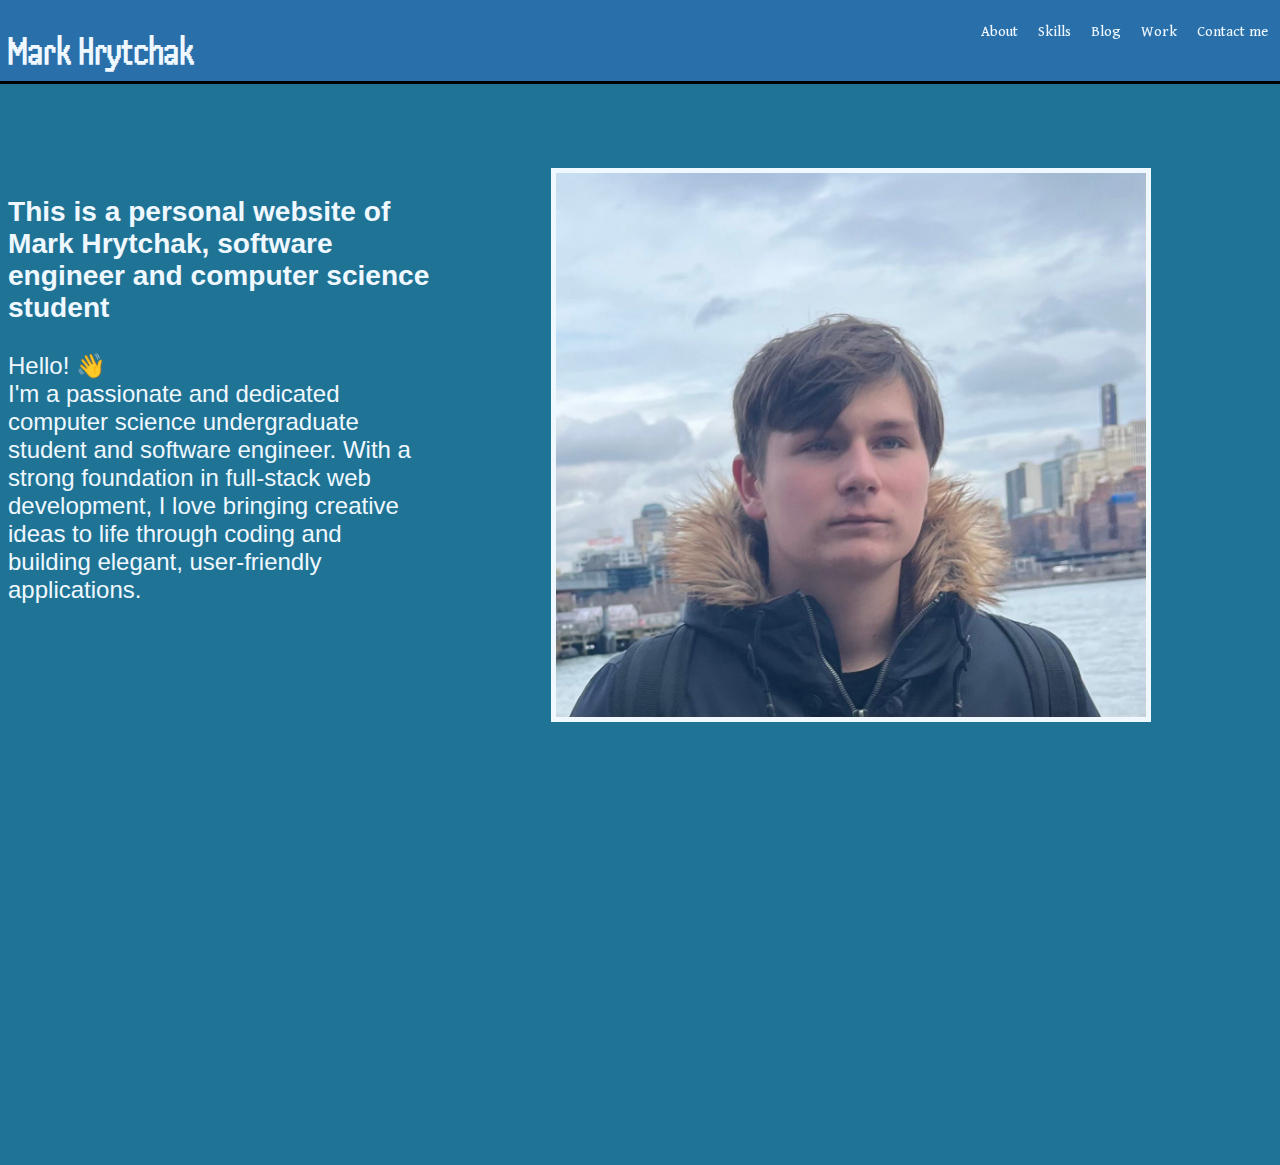
<file: index.html>
<!DOCTYPE html>
<html lang="en">
<head>
    <meta charset="UTF-8">
    <meta name="viewport" content="width=device-width, initial-scale=1.0">
    <title>Mark Hrytchak</title>
    <link rel="stylesheet" type="text/css" href="./index.css"/>
</head>
<body>
    <div class = 'header'>
        <h1>Mark Hrytchak</h1>
        <navbar>
            <ul>
                <li><a href="">About</a></li>
                <li><a href="./skills/skills.html">Skills</a></li>
                <li><a href="./ideas/ideas.html">Blog</a></li>
                <li><a href="./work/work.html">Work</a></li>
                <li><a href="./contact/contact.html">Contact me</a></li>
            </ul>
        </navbar>
    </div>
    <div class = 'content'>
        <div class="photo">
            <img src="./mark.jpeg"/>
        </div>
        <div class="text">
            <div class = 'about' id="about">
                <h3>
                    This is a personal website of <span>Mark Hrytchak</span>,
                    software engineer and computer science student
                </h3>
                <p>
                    Hello! <span class="wave">👋</span>
                    <br/> I'm a passionate and dedicated computer science undergraduate student and software engineer. With a strong foundation in full-stack web development, I love bringing creative ideas to life through coding and building elegant, user-friendly applications.
                </p>
            </div>
            <div class="logo-holder">
                <div class="bg"></div>
                <div class="bar"></div>
                <div class="bar fill1"></div>
                <div class="bar fill2"></div>
                <div class="bar fill3"></div>
                <div class="bar fill4"></div>
                <div class="bar fill1"></div>
                <div class="bar fill5"></div>
                <div class="bar fill6"></div>
                <div class="bar"></div>
              </div>
        </div>
    </div>


    
</body>
</html>
</file>
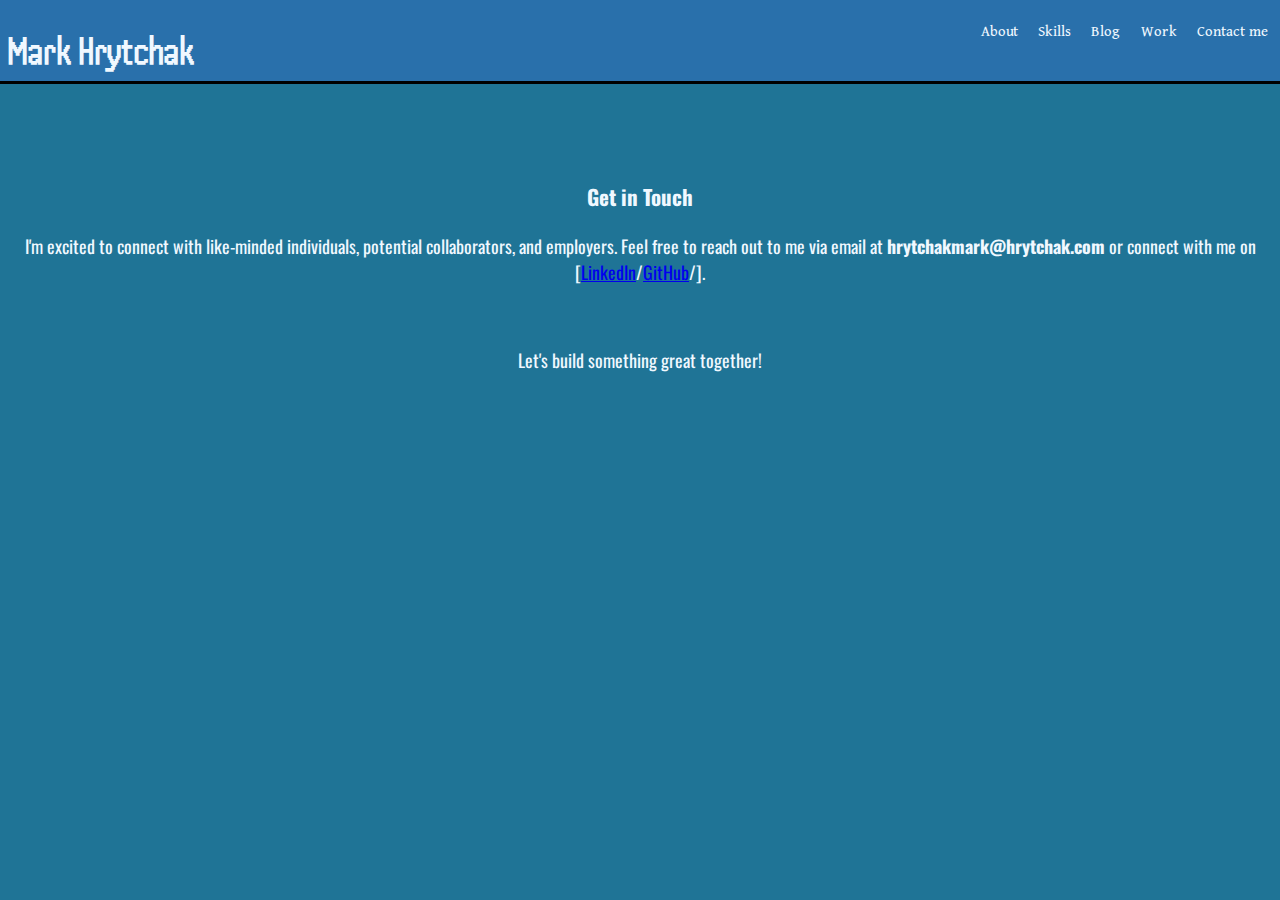
<file: contact/contact.html>
<!DOCTYPE html>
<html lang="en">
<head>
    <meta charset="UTF-8">
    <meta name="viewport" content="width=device-width, initial-scale=1.0">
    <title>Mark Hrytchak</title>
    <link rel="stylesheet" href="./contact.css">
    <link rel="stylesheet" href="../index.css">
</head>
<body>
    <div class = 'header'>
        <h1>Mark Hrytchak</h1>
        <navbar>
            <ul>
                <li><a href="../index.html">About</a></li>
                <li><a href="../skills/skills.html">Skills</a></li>
                <li><a href="../ideas/ideas.html">Blog</a></li>
                <li><a href="../work/work.html">Work</a></li>
                <li><a href="">Contact me</a></li>
            </ul>
        </navbar>
    </div>
    <div class="contact" id = 'contact'>
        <h3>Get in Touch</h3>
       <p>I'm excited to connect with like-minded individuals, potential collaborators, and employers. Feel free to reach out to me via email at <span style="font-weight: bolder;">hrytchakmark@hrytchak.com</span> or connect with me on [<a href = "https://www.linkedin.com/in/markhrytchak">LinkedIn</a>/<a href="https://github.com/markhryt">GitHub</a>/].</p>
       <br/>
       <p>Let's build something great together!</p>
    </div>
</body>
</html>
</file>
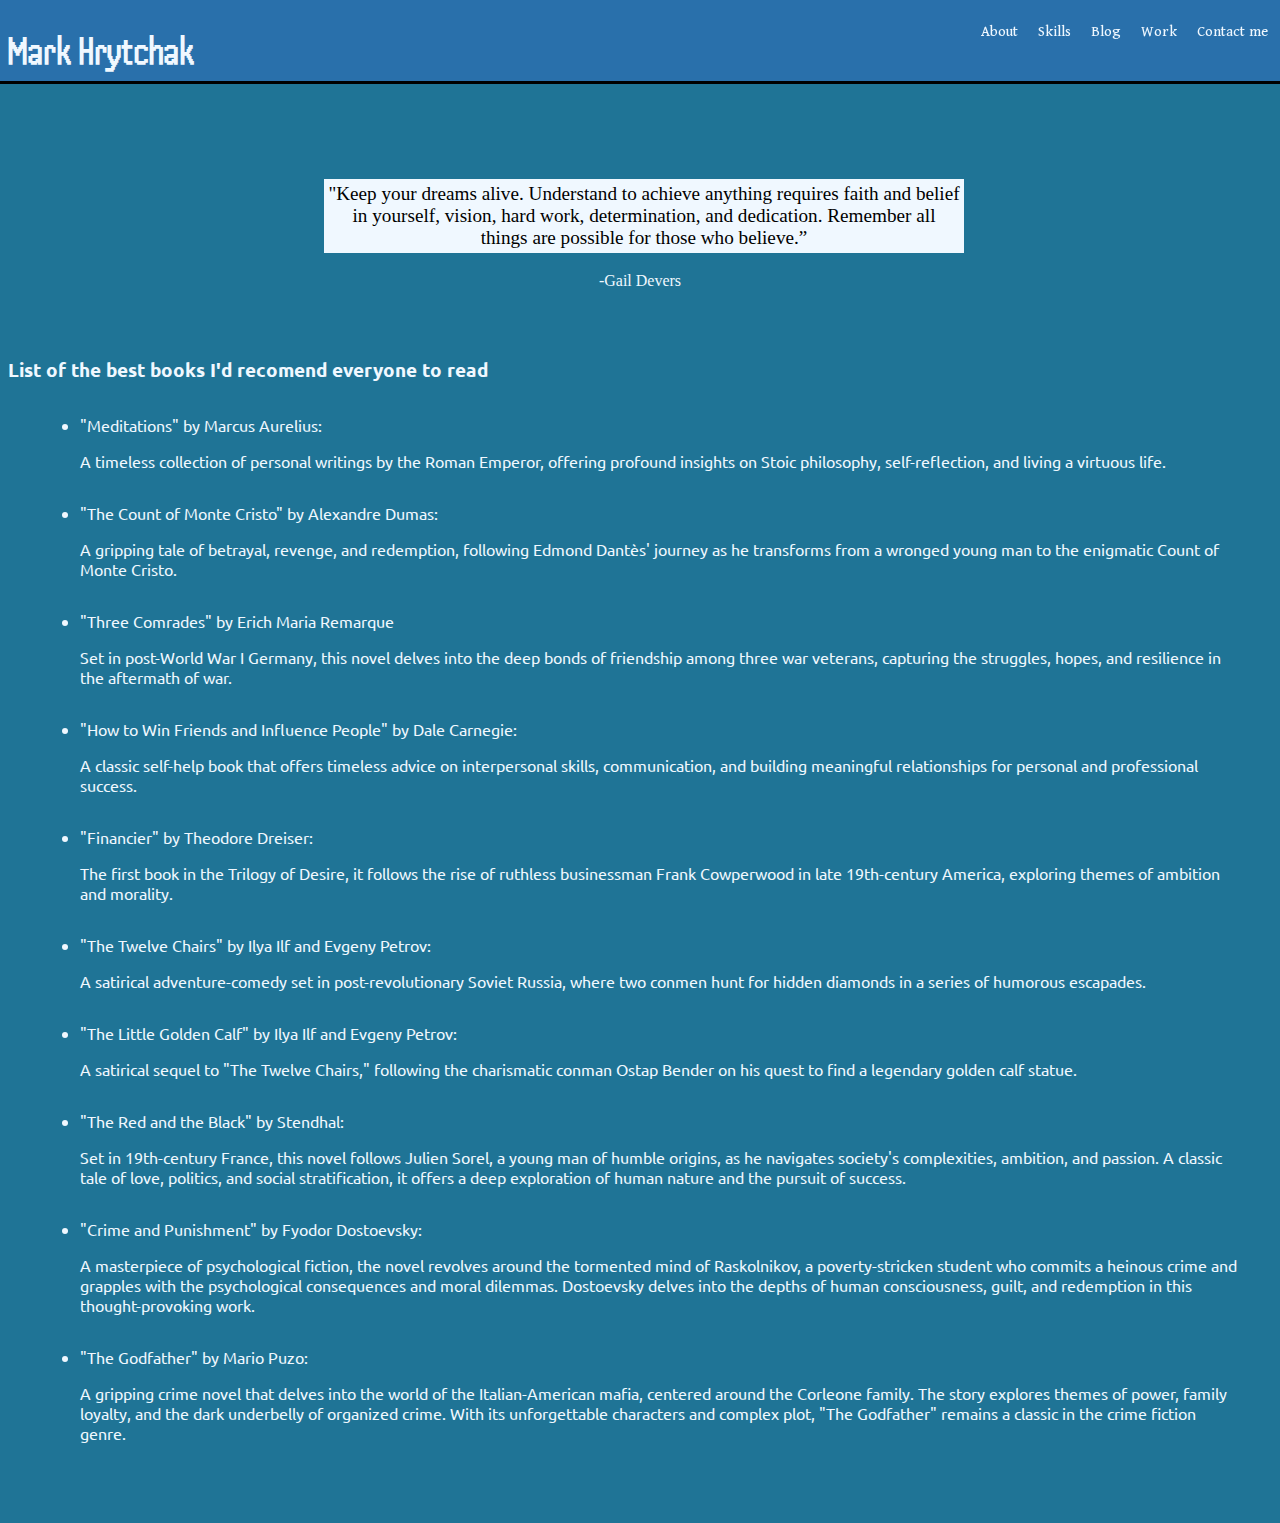
<file: ideas/ideas.html>
<!DOCTYPE html>
<html lang="en">
<head>
    <meta charset="UTF-8">
    <meta name="viewport" content="width=device-width, initial-scale=1.0">
    <title>Mark Hrytchak</title>
    <link rel="stylesheet" href="../index.css">
    <link rel="stylesheet" href="./ideas.css">
</head>
<body>
    <div class = 'header'>
        <h1>Mark Hrytchak</h1>
        <navbar>
            <ul>
                <li><a href="../index.html">About</a></li>
                <li><a href="../skills/skills.html">Skills</a></li>
                <li><a href="">Blog</a></li>
                <li><a href="../work/work.html">Work</a></li>
                <li><a href="../contact/contact.html">Contact me</a></li>
            </ul>
        </navbar>
    </div>
    <div class = 'ideas'>
        <p class = quote>
            "Keep your dreams alive. Understand to achieve anything requires faith and belief in yourself, vision, hard work, determination, and dedication. Remember all things are possible for those who believe.”
        </p>
        <p id="author">-Gail Devers</p>
    </div>
    <div class="books">
        <h3>List of the best books I'd recomend everyone to read</h3>
        <ul>
            <li>"Meditations" by Marcus Aurelius:
                <p>A timeless collection of personal writings by the Roman Emperor, offering profound insights on Stoic philosophy, self-reflection, and living a virtuous life.</p>
            </li>
            <li>"The Count of Monte Cristo" by Alexandre Dumas:
                <p>A gripping tale of betrayal, revenge, and redemption, following Edmond Dantès' journey as he transforms from a wronged young man to the enigmatic Count of Monte Cristo.</p>
            </li>
            <li>"Three Comrades" by Erich Maria Remarque
                <p>Set in post-World War I Germany, this novel delves into the deep bonds of friendship among three war veterans, capturing the struggles, hopes, and resilience in the aftermath of war.</p>
            </li>
            <li>"How to Win Friends and Influence People" by Dale Carnegie:
                <p>A classic self-help book that offers timeless advice on interpersonal skills, communication, and building meaningful relationships for personal and professional success.</p>
            </li>
            <li>"Financier" by Theodore Dreiser:
                <p>The first book in the Trilogy of Desire, it follows the rise of ruthless businessman Frank Cowperwood in late 19th-century America, exploring themes of ambition and morality.</p>
            </li>
            <li>"The Twelve Chairs" by Ilya Ilf and Evgeny Petrov:
                <p>A satirical adventure-comedy set in post-revolutionary Soviet Russia, where two conmen hunt for hidden diamonds in a series of humorous escapades.</p>
            </li>
            <li>"The Little Golden Calf" by Ilya Ilf and Evgeny Petrov:
                <p>A satirical sequel to "The Twelve Chairs," following the charismatic conman Ostap Bender on his quest to find a legendary golden calf statue.</p>
            </li>
            <li>"The Red and the Black" by Stendhal:
                <p>Set in 19th-century France, this novel follows Julien Sorel, a young man of humble origins, as he navigates society's complexities, ambition, and passion. A classic tale of love, politics, and social stratification, it offers a deep exploration of human nature and the pursuit of success.</p>
            </li>
            <li>"Crime and Punishment" by Fyodor Dostoevsky:
                <p>A masterpiece of psychological fiction, the novel revolves around the tormented mind of Raskolnikov, a poverty-stricken student who commits a heinous crime and grapples with the psychological consequences and moral dilemmas. Dostoevsky delves into the depths of human consciousness, guilt, and redemption in this thought-provoking work.
                </p>
            </li>
            <li>"The Godfather" by Mario Puzo:
                <p>A gripping crime novel that delves into the world of the Italian-American mafia, centered around the Corleone family. The story explores themes of power, family loyalty, and the dark underbelly of organized crime. With its unforgettable characters and complex plot, "The Godfather" remains a classic in the crime fiction genre.</p>
            </li>
        </ul>
    </div>
   
</body>
</html>
</file>
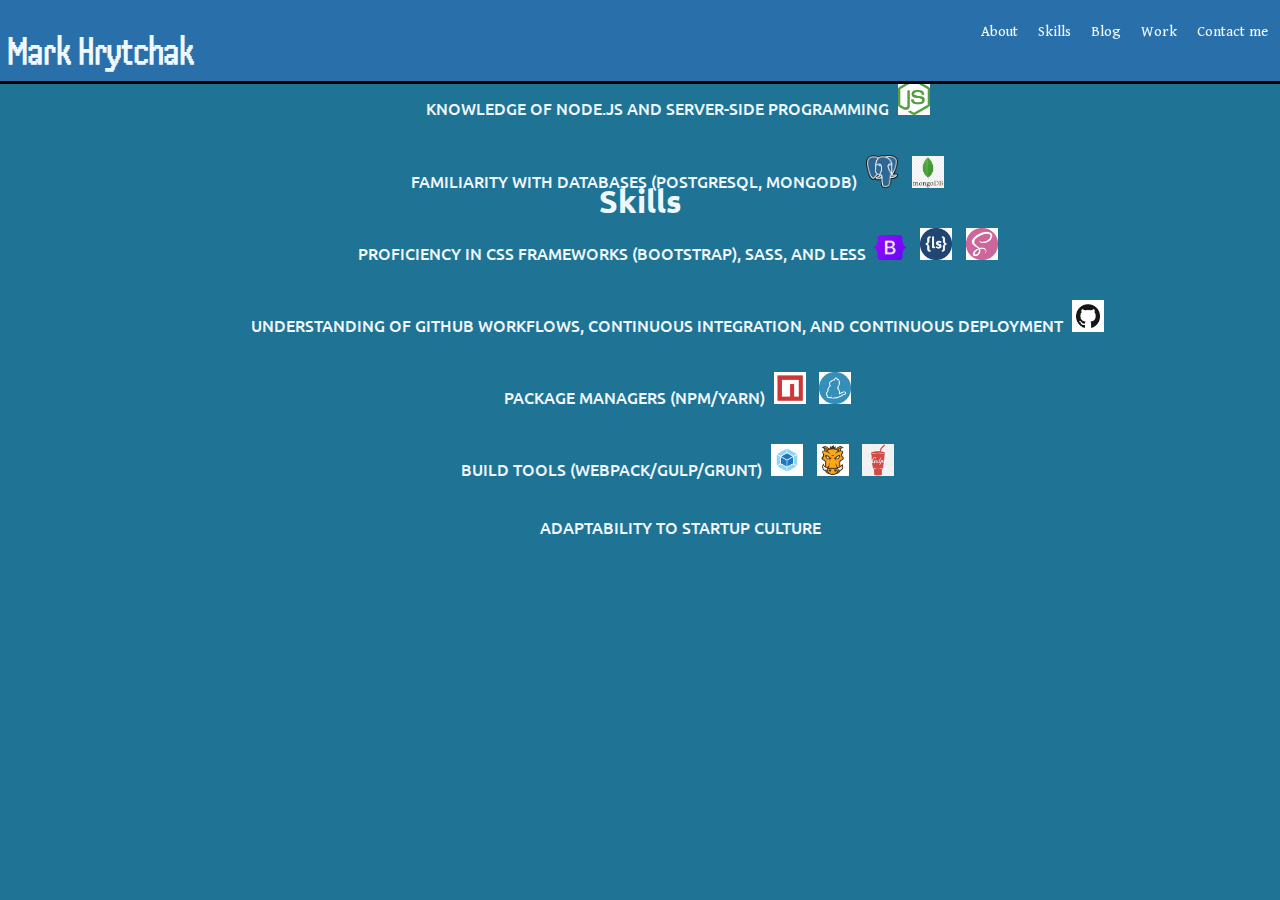
<file: skills/skills.html>
<!DOCTYPE html>
<html lang="en">
<head>
    <meta charset="UTF-8">
    <meta name="viewport" content="width=device-width, initial-scale=1.0">
    <title>Mark Hrytchak</title>
    <link rel="stylesheet" href="./skills.css">
    <link rel="stylesheet" href="../index.css">
</head>
<body>
    <div class = 'header'>
        <h1>Mark Hrytchak</h1>
        <navbar>
            <ul>
                <li><a href="../index.html">About</a></li>
                <li><a href="">Skills</a></li>
                <li><a href="../ideas/ideas.html">Blog</a></li>
                <li><a href="../work/work.html">Work</a></li>
                <li><a href="../contact/contact.html">Contact me</a></li>
            </ul>
        </navbar>
    </div>
    <div class="skills" id = 'skills'>
        <h1>Skills</h1>
        <ul>
            <li>Proficient in JavaScript and TypeScript
                <img id="tsjs" class="skillimg" src="../sources/webpc-passthru.webp"/></li>
            <li>Experience with popular JavaScript frameworks (React, Express)
                <img src='../sources/react.png' class="skillimg"/>
                <img src = "../sources/expressjs.jpg" class = "skillimg"/>
            </li>
            <li>Knowledge of Node.js and server-side programming
                 <img class="skillimg" src="../sources/node.png" alt="nodejs"></li>
            <li>Familiarity with databases (PostgreSQL, MongoDB)
                 <img class="skillimg" id="psql" src="../sources/Postgresql_elephant.svg.png" alt="postgress and mongo db">
                <img class="skillimg" id="mongo" src = "../sources/download.jpeg"/></li>
            <li>Proficiency in CSS frameworks (Bootstrap), SASS, and LESS
                <img class="skillimg" id="bootstrap" src="../sources//Bootstrap_logo.svg.png"/>
                <img class="skillimg" src="../sources/download (1).png" id ='less'/>
                <img class="skillimg" src='../sources/download.png' id="sass"/></li>
            <li>Understanding of GitHub workflows, Continuous Integration, and Continuous Deployment
                <img class="skillimg" src="../sources/download (2).png" id ='github'/>
            </li>
            <li>Package managers (npm/yarn)
                <img class="skillimg" src="../sources/npm.png" id = 'npm'/>
                <img class="skillimg" src="../sources/yarn.png" id="yarn"/>
            </li>
            <li>Build tools (webpack/gulp/grunt)
                <img class="skillimg" src="../sources/webpack.png" id ='webpack'/>
                <img class="skillimg" src="../sources/grunt.png" id="grunt"/>
                <img class="skillimg" src ="../sources/gulp.png" id = 'gulp'/>
            </li>
            <li>Adaptability to startup culture</li>
        </ul>
    </div>
    
</body>
</html>
</file>
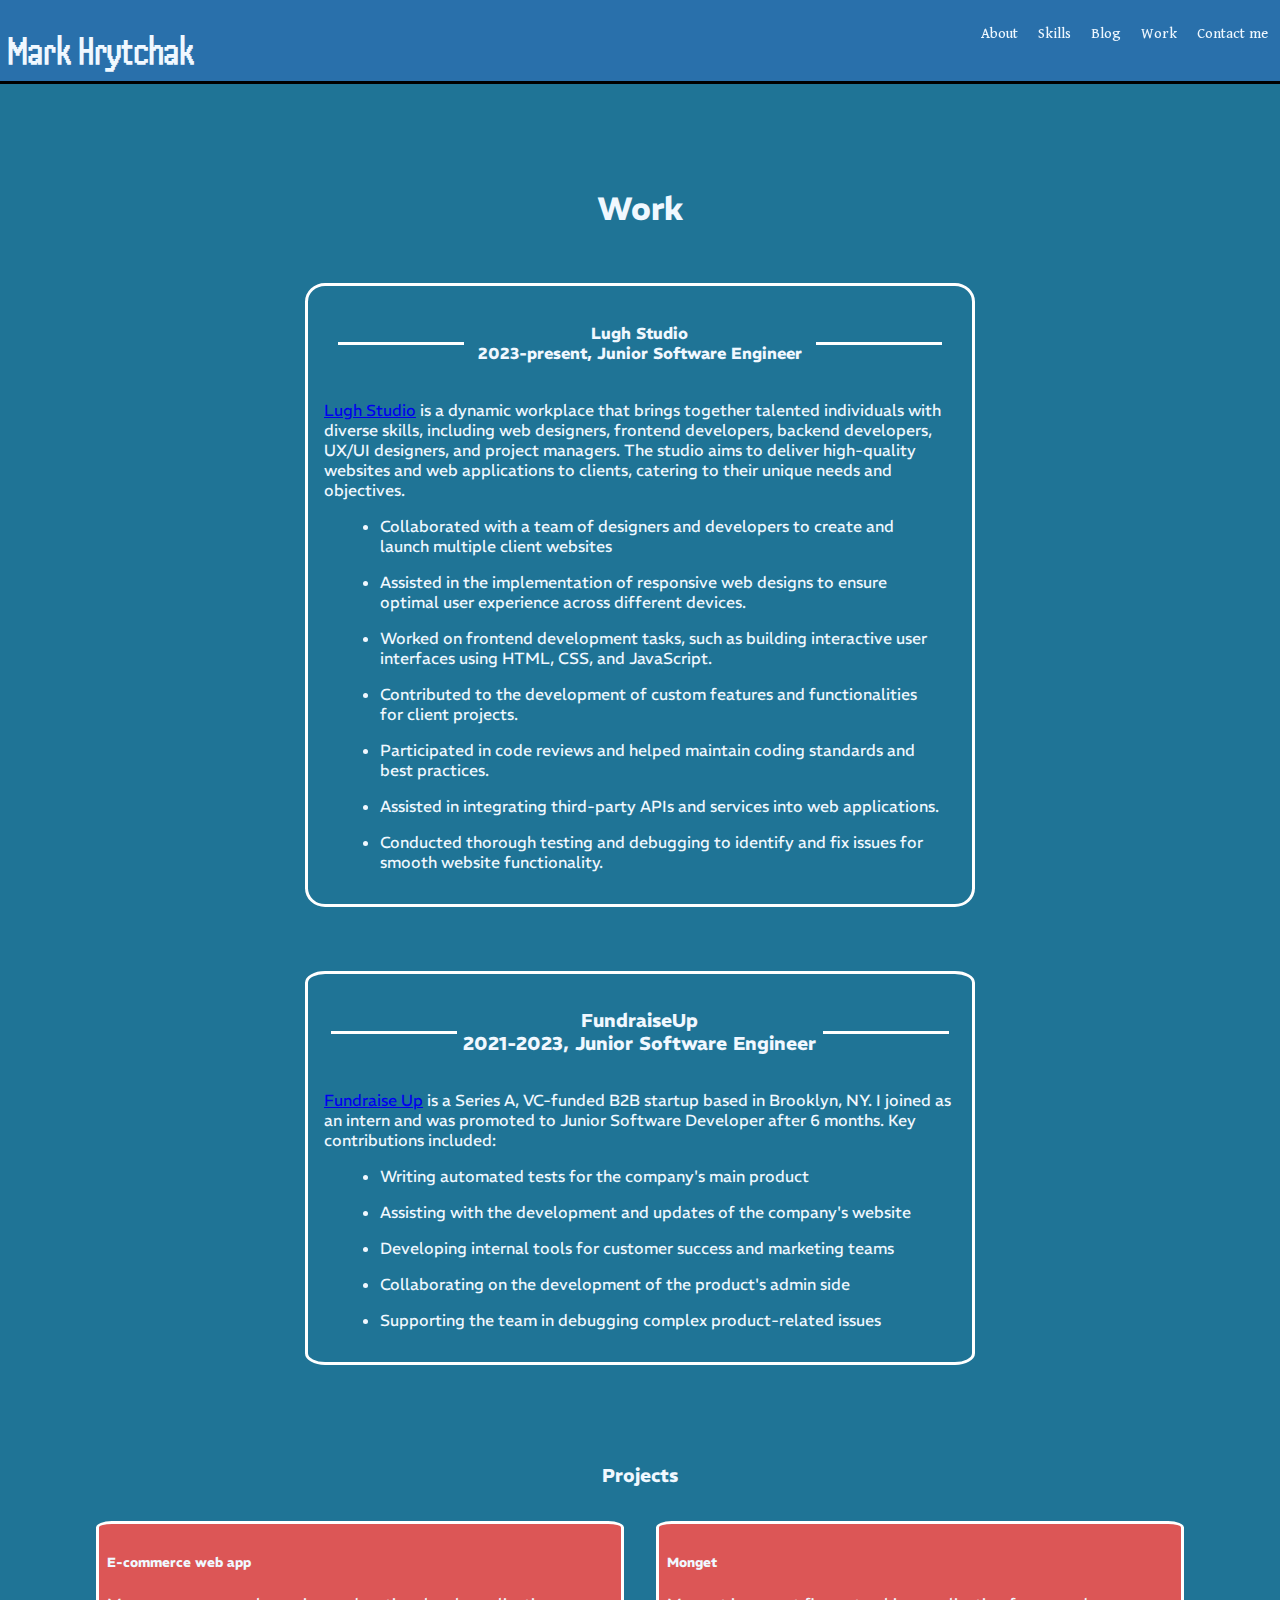
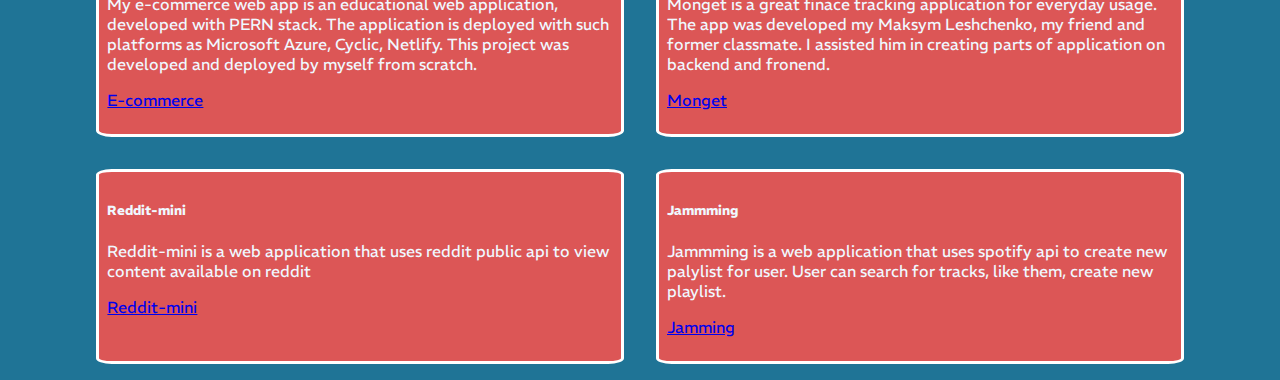
<file: work/work.html>
<!DOCTYPE html>
<html lang="en">
<head>
    <meta charset="UTF-8">
    <meta name="viewport" content="width=device-width, initial-scale=1.0">
    <title>Mark Hrytchak</title>
    <link rel="stylesheet" href="./work.css">
    <link rel="stylesheet" href="../index.css">
</head>
<body>
    <div class = 'header'>
        <h1>Mark Hrytchak</h1>
        <navbar>
            <ul>
                <li><a href="../index.html">About</a></li>
                <li><a href="../skills/skills.html">Skills</a></li>
                <li><a href="../ideas/ideas.html">Blog</a></li>
                <li><a href="">Work</a></li>
                <li><a href="../contact/contact.html">Contact me</a></li>
            </ul>
        </navbar>
    </div>
    <div class="work" id = 'work'>
        <h1>Work</h1>
        <div class="job">
            <div class="lugh-container">
                <hr/>
                <h4>Lugh Studio <br/> 2023-present, Junior Software Engineer</h4>
                <hr/1>
            </div>
            
            <p><a href="https://lughstudio.com/">Lugh Studio</a> is a dynamic workplace that brings together talented individuals with diverse skills, including web designers, frontend developers, backend developers, UX/UI designers, and project managers. The studio aims to deliver high-quality websites and web applications to clients, catering to their unique needs and objectives.</p>
            <ul>
                <li>Collaborated with a team of designers and developers to create and launch multiple client websites</li>
                <li>Assisted in the implementation of responsive web designs to ensure optimal user experience across different devices.</li>
                <li>Worked on frontend development tasks, such as building interactive user interfaces using HTML, CSS, and JavaScript.</li>
                <li>Contributed to the development of custom features and functionalities for client projects.
                </li>
                <li>Participated in code reviews and helped maintain coding standards and best practices.</li>
                <li>Assisted in integrating third-party APIs and services into web applications.</li>
                <li>Conducted thorough testing and debugging to identify and fix issues for smooth website functionality.</li>
            </ul>
        </div>
        <div class="job">
            <div class="lugh-container">
                <hr/>
                <h3>FundraiseUp<br/> 2021-2023, Junior Software Engineer</h3>
                <hr/>
            </div>
            
            <p><a href="https://fundraiseup.com/">Fundraise Up</a> is a Series A, VC-funded B2B startup based in Brooklyn, NY. I joined as an intern and was promoted to Junior Software Developer after 6 months. Key contributions included:</p>
            <ul>
                <li>Writing automated tests for the company's main product</li>
                <li>Assisting with the development and updates of the company's website
                </li>
                <li>Developing internal tools for customer success and marketing teams
                </li>
                <li>Collaborating on the development of the product's admin side</li>
                <li>Supporting the team in debugging complex product-related issues
                </li>
            </ul>
         </div>
    </div>
    <div class="projects">
        
        <h3>Projects</h3>
        <div class="project-container">
            <h5>E-commerce web app</h5>
            <p>My e-commerce web app is an educational web application, developed with PERN stack. 
                The application is deployed with such platforms as Microsoft Azure, Cyclic, Netlify.
                This project was developed and deployed by myself from scratch. 
            </p>
            <p><a href="https://markse-commerce.onrender.com/">E-commerce</a></p>
        </div>
        <div class="project-container">
            <h5>Monget</h5>
            <p>Monget is a great finace tracking application for everyday usage. 
                The app was developed my Maksym Leshchenko, my friend and former classmate.
                I assisted him in creating parts of application on backend and fronend.
            </p>
            <p><a href="https://monget.netlify.app/">Monget</a></p>
        </div>
        <div class="project-container">
            <h5>Reddit-mini</h5>
            <p>Reddit-mini is a web application that uses reddit public api to view 
                content available on reddit
            </p>
            <p><a href="https://github.com/markhryt/redditForCoddecademy">Reddit-mini</a></p>
        </div>
    
        <div class="project-container">
            <h5>Jammming</h5>
            <p>Jammming is a web application that uses spotify api to create new palylist for user.
                User can search for tracks, like them, create new playlist.
            </p>
            <p><a href="https://github.com/markhryt/jammming">Jamming</a></p>
        </div>
    </div>
</body>
</html>
</file>
<file: index.css>
@import url('https://fonts.googleapis.com/css2?family=Dai+Banna+SIL:wght@500&family=Handjet:wght@500&display=swap');
html{
    background-color: rgb(31, 116, 150);
    color:aliceblue;
}


.photo{
    grid-column-start: 3;
    grid-column-end: 6;
    display: flex;
    align-items: center;
    justify-content: center;
}
.photo img{
    width: 70%;
    background-color: aliceblue;
    padding:5px;
}

.header{
    border-bottom: 3px black solid;
    padding: 3px;
    position: fixed;
    background-color: rgb(41, 112, 171);
    z-index: 3;
    right: 0;
    width: 100%;
    top: -1px;
    display: flex;
    flex-wrap: wrap;
}

.header h1{
    font-family: 'Handjet', cursive;
    font-weight: bolder;
    font-size: 2.5rem;
    margin-bottom: 5px;
    margin-left: 10px;
  }

  .wave {
    animation-name: wave-animation;  /* Refers to the name of your @keyframes element below */
    animation-duration: 2.5s;        /* Change to speed up or slow down */
    animation-iteration-count: infinite;  /* Never stop waving :) */
    transform-origin: 70% 70%;       /* Pivot around the bottom-left palm */
    display: inline-block;
  }

.content{
    font-family: 'Nunito', sans-serif;
    top:10rem;
    position: relative;
    display: grid;
    grid-template-columns: 0.5fr 1fr 1fr 1fr 1fr;
    grid-template-rows: 0.5fr 0.3fr 0.5fr;
}

.text{
    grid-column-start: 1;
    grid-column-end: 3;
    grid-row-start: 1;
    grid-row-end: 3;
    align-items: center;
    font-size: 1.5rem;
}

navbar li{
    display: inline;
    margin: 8px;
    font-size: medium;
}
navbar a{
    font-family: 'Dai Banna SIL', sans-serif;
    color: aliceblue;
    text-decoration: none;
}

navbar a:visited{
    color:aliceblue;
}

navbar a:hover{
    cursor: pointer;
    color: gray;
}
navbar{
    position: fixed;
    right: 1px;
    padding: 3px;
    top: 3px;
}
navbar a::before {  
    transform: scaleX(0);
    transform-origin: bottom right;
  }
  
  navbar a:hover::before {
    transform: scaleX(1);
    transform-origin: bottom left;
  }
  
  navbar a::before {
    content: " ";
    display: block;
    position: absolute;
    top: 0; right: 0; bottom: 0; left: 0;
    inset: 0 0 0 0;
    background: hsl(200, 100%, 30%);
    z-index: -1;
    transition: transform 1s ease;
  }

@media only screen and (max-width: 682px) {
  .header{
    height: 21%;
  }
  navbar{
    top: 10%;
  }
  navbar li{
    display: inline-block;
  }
  .content{
    top:10rem;
  }
}


@media only screen and (max-width: 500px){
    .photo{
     grid-row-start: 1;
     grid-column-start: 1;
     align-self: center;  
     justify-content: center; 
    }
    .text{
        grid-column-start: 1;
        grid-column-end: 6;
        grid-row-start: 2;
        grid-row-end: 3;
    }
    .content{
        position: relative;
        display: grid;
        grid-template-columns: 0.5fr 1fr 1fr 1fr 1fr;
        grid-template-rows: 1fr 0.5fr 0.5fr 0.3fr;
        top: 12rem;
    }
}



@media only screen and (max-width: 302px){
    .header{
        height: 31%;
    }
    navbar li{
        display:block;
      }
}

  
  .logo-holder {
    display: flex;
    width: 100%;
    height: 220px;
    left: 0;
    position: relative;
    margin: 0 auto ;
    padding-top: 12px;
    padding-bottom: 24px;    
   }
  
  .bg {
  
    position: absolute;
    top: 9px;
    left: 8px;
    right: 0;
    bottom: 8px;
  }
  
  .bar {
      position: relative;
      height: 8px;
      background: #6a6a6a;
      width:  0%;
      top: 0px;
      left: 18px;
      margin-top: 8px;
      box-shadow: 0 0 3px rgba(192,192,192,0.9);
      animation: fill 5s infinite alternate, colors 5s infinite alternate;
  }
  
  .bar.fill1 {
    animation: fill-1 5s infinite alternate, colors 5s infinite alternate;
  }
  
  .bar.fill2 {
     animation:  fill-2 5s infinite alternate, colors 5s infinite alternate;
  }
  
  
  .bar.fill3 {
     animation:  fill-3 5s infinite alternate, colors 5s infinite alternate;
  }
  
  
  .bar.fill4 {
     animation:  fill-4 5s infinite alternate, colors 5s infinite alternate;
  }
  
  .bar.fill5 {
     animation:  fill-5 5s infinite alternate, colors 5s infinite alternate;
  }
  
  .bar.fill6 {
     animation:  fill-6 5s infinite alternate, colors 5s infinite alternate;
  }
  
  
  
  @keyframes fill {
    0%   { width: 0; }
    33%  { width: 30px;}
    66%  { width: 10px;}
    100% { width: 105px; }
  }
  
  @keyframes fill-1 {
    0%   { width: 0; }
    33%  { width: 50px;}
    66%  { width: 20px;}
    100% { width: 130px; }
  }
  
  @keyframes fill-2 {
    0%   { width: 0; }
    33%  { width: 90px;}
    66%  { width: 70px;}
    100% { width: 136px; }
  }
  
  @keyframes fill-3 {
    0%   { width: 0; }
    33%  { width: 50px;}
    66%  { width: 24px;}
    100% { width: 109px; }
  }
  
  @keyframes fill-4 {
    0%   { width: 0; }
    33%  { width: 98px;}
    66%  { width: 34px;}
    100% { width: 99px; }
  }
  
  @keyframes fill-5 {
    0%   { width: 0; }
    33%  { width: 30px;}
    66%  { width: 10px;}
    100% { width: 148px; }
  }
  
  
  @keyframes fill-6 {
    0%   { width: 0; }
    33%  { width: 48px;}
    66%  { width: 22px;}
    100% { width: 140px; }
  }
  
  @keyframes colors {
    0% { background-color: #5a5a5a;}
    50% { background-color: #3a3;}
    100% { background-color: #6a6a6a;}
  }
  
  @keyframes wave-animation {
      0% { transform: rotate( 0.0deg) }
     10% { transform: rotate(14.0deg) }  /* The following five values can be played with to make the waving more or less extreme */
     20% { transform: rotate(-8.0deg) }
     30% { transform: rotate(14.0deg) }
     40% { transform: rotate(-4.0deg) }
     50% { transform: rotate(10.0deg) }
     60% { transform: rotate( 0.0deg) }  /* Reset for the last half to pause */
    100% { transform: rotate( 0.0deg) }
  }
</file>
<file: contact/contact.css>
@import url('https://fonts.googleapis.com/css2?family=Oswald:wght@500&display=swap');
.contact{
    position: relative;
    top: 10rem;
    text-align: center;
    font-size: large;
    font-family: "Oswald", sans-serif;

}
</file>
<file: ideas/ideas.css>
@import url('https://fonts.googleapis.com/css2?family=Lumanosimo&family=Ubuntu:wght@500&display=swap');
.ideas{
    position: relative;
    top: 10rem;
}

.quote{
    position: relative;
    left: 25%;
    width: 50%;
    text-align: center;
    background-color: aliceblue;
    color: black;
    padding: 4px;
    font-family: 'Lugrasimo', cursive;
    font-size: larger;
}

#author{
    text-align: center;
}

.books{
    position: relative;
    top: 13rem;
    font-family: 'Ubuntu', 'sans-serif';
}

.books li{
    margin: 2rem;
}

.books ul{
    padding-bottom: 3rem;
}
</file>
<file: skills/skills.css>
@import url('https://fonts.googleapis.com/css2?family=Ubuntu:wght@500&display=swap');

.skills{
    position: relative;
    top: 10rem;
}
html{
  animation-name: backgroundchange;
  animation-duration: 1s;
}
#tsjs{
    width: 3rem;
}

.skillimg{
    width:2rem;
    margin-left: 0.3rem;
    margin-right:0.3rem;
}

.skills{
    font-family: 'Ubuntu', sans-serif;
    font-weight: 500;
    
}

.skills h1{
  text-align: center;
}

.skills ul {
    position: absolute;
    width: 100%;
    margin-top: 25px;
    list-style-type: none;
    align-self: center;
  }
  
  .skills li {
    position: relative;
    margin-bottom: 1rem;
    padding: 10px;
    text-align: center;
    text-transform: uppercase;
    animation: fadeIn 0.8s ease-out;
    animation-fill-mode: both;
  }
  
  @for $i from 1 through $total-items {
    li:nth-child(#{$i}) {
      animation-delay: 1s * $i;
    }
  }
  
  @-webkit-keyframes fadeIn {
    0% {
      opacity: 0;
      top: 100px;
    }
    75% {
      opacity: 0.5;
      top: 0px;
    }
    100% {
      opacity: 1;
    }
  }

  @keyframes backgroundchange{
    from {background-color:  rgb(41, 112, 171)}
    to {background-color:  rgb(31, 116, 150);}
  }
</file>
<file: work/work.css>
@import url('https://fonts.googleapis.com/css2?family=REM&display=swap');

.work{
    position: relative;
    top: 10rem;
    animation-name: fadeIn;
    animation-duration: 1s;
    display: flex;
    flex-wrap: wrap;
    justify-content: center;
}
body{
    font-family: "REM", sans-serif;
}

.work h1{
    text-align: center;
    width: 100%;
}

hr{
    border-top: 3px solid white;
    width: 20%;
    border-bottom: none;
    border-left: none;
    border-right: none;
    
}
.lugh-container{
    display:flex;
    align-items: center;
    text-align: center;
    flex-wrap: wrap;
}
.projects{
    position: relative;
    top: 13rem;
    display: flex;
    flex-wrap: wrap;
    justify-content: center;
}

.projects h3{
    text-align: center;
    width: 100%;
}

.project-container{
    background-color: rgb(220, 86, 86);
    margin: 1rem;
    padding: 0.5rem;
    width: 40%;
    border: 3px white solid;
    border-radius: 3%;
    justify-content: center;
}

.project-container:hover{
    background-color: rgb(168, 8, 8);
    cursor:text;
}
.job{
    border: 3px solid white;
    margin: 2rem;;
    border-radius: 3%;
    padding: 1rem;
    width: 50%;
}

.job:hover{
    background-color: rgb(41, 112, 171);
    cursor:text;
}

.job li{
    margin:1rem;
}

@media only screen and (max-width: 1050px){
    .lugh-container hr{
        width: 10%;
    }
}


@keyframes fadeIn {
    0% {
        opacity: 10px;
        top:0;
    }
    25%{opacity: 0.25;}

    50%{
        opacity: 0.5;
        top:0;
    }
    100% {opacity: 1;}
 }
</file>
